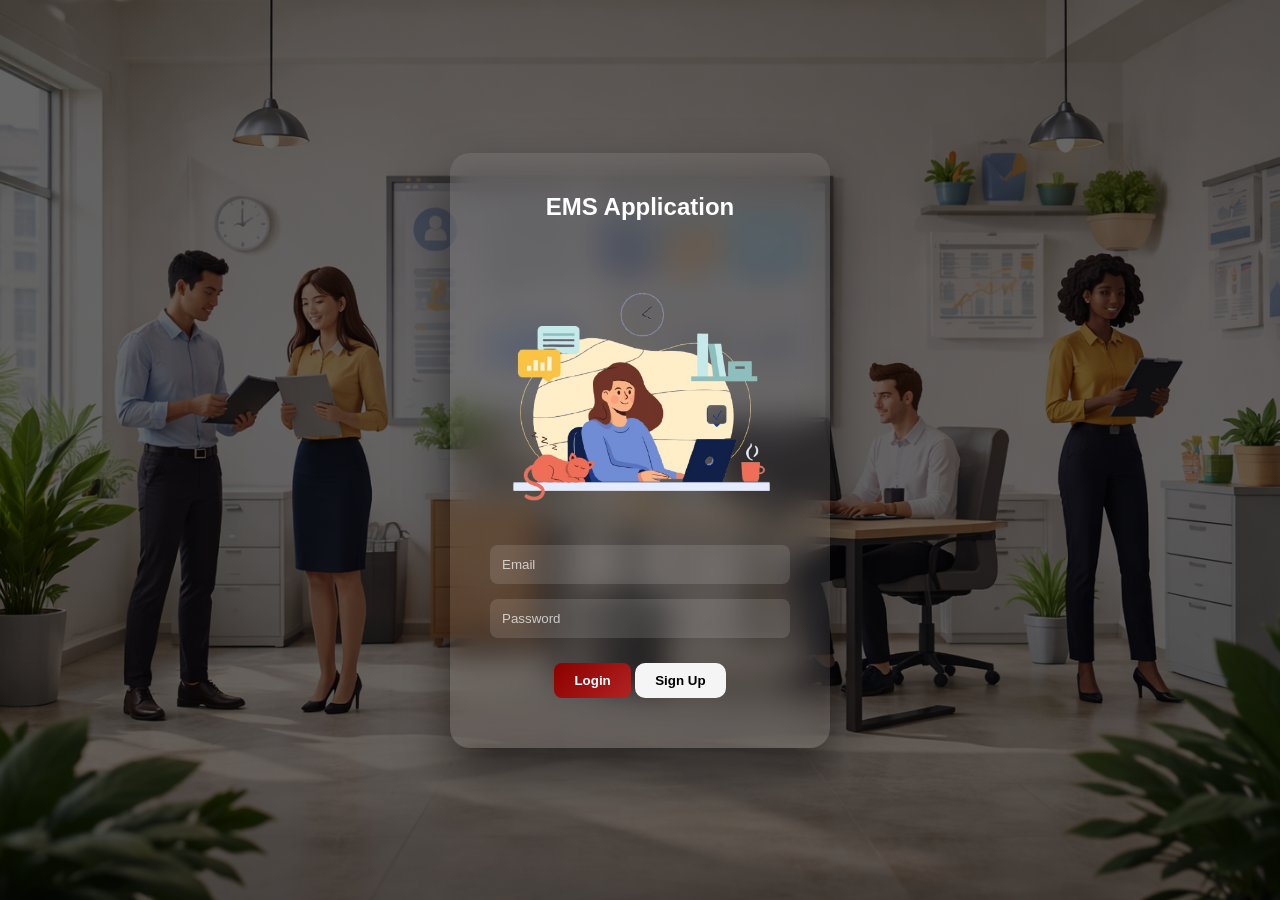
<file: index.html>
<!DOCTYPE html>
<html>
<head>
    <title>Login</title>
    <link rel="stylesheet" href="css/style.css">
</head>

<body class="login-page">

<div class="login-wrapper">
    <div class="glass-login">

        <h2>EMS Application</h2>
        <img class="img" src="./images/logo.png" alt="img">

        <input id="email" placeholder="Email">
        <input id="password" type="password" placeholder="Password">

        <button onclick="login()" class="btn-glossy">Login</button>
        <button onclick="showSignupPopup()" class="btn-edit">Sign Up</button>

        <p id="error" class="error-message"></p>

    </div>
</div>

<!-- OTP MODAL -->
<div id="otpModal" class="otp-modal">
    <div class="otp-box">
        <h3>Enter OTP</h3>
        <input id="otp" placeholder="Enter OTP">
        <button onclick="verifyOTP()" class="btn-glossy">Verify</button>
        <p id="otpError" class="error-message"></p>
    </div>
</div>

<!-- SIGNUP MODAL -->
<div id="signupModal" class="otp-modal">
    <div class="otp-box">
        <h3>Sign Up</h3>
        <input id="signupEmail" placeholder="Enter Email">
        <input id="signupPassword" type="password" placeholder="Enter Password">
        <button onclick="registerUser()" class="btn-glossy">Create Account</button>
        <button onclick="hideSignupPopup()" class="btn-edit">Close</button>
        <p id="signupError" class="error-message"></p>
    </div>
</div>

<script src="js/app.js"></script>

</body>
</html>
</file>
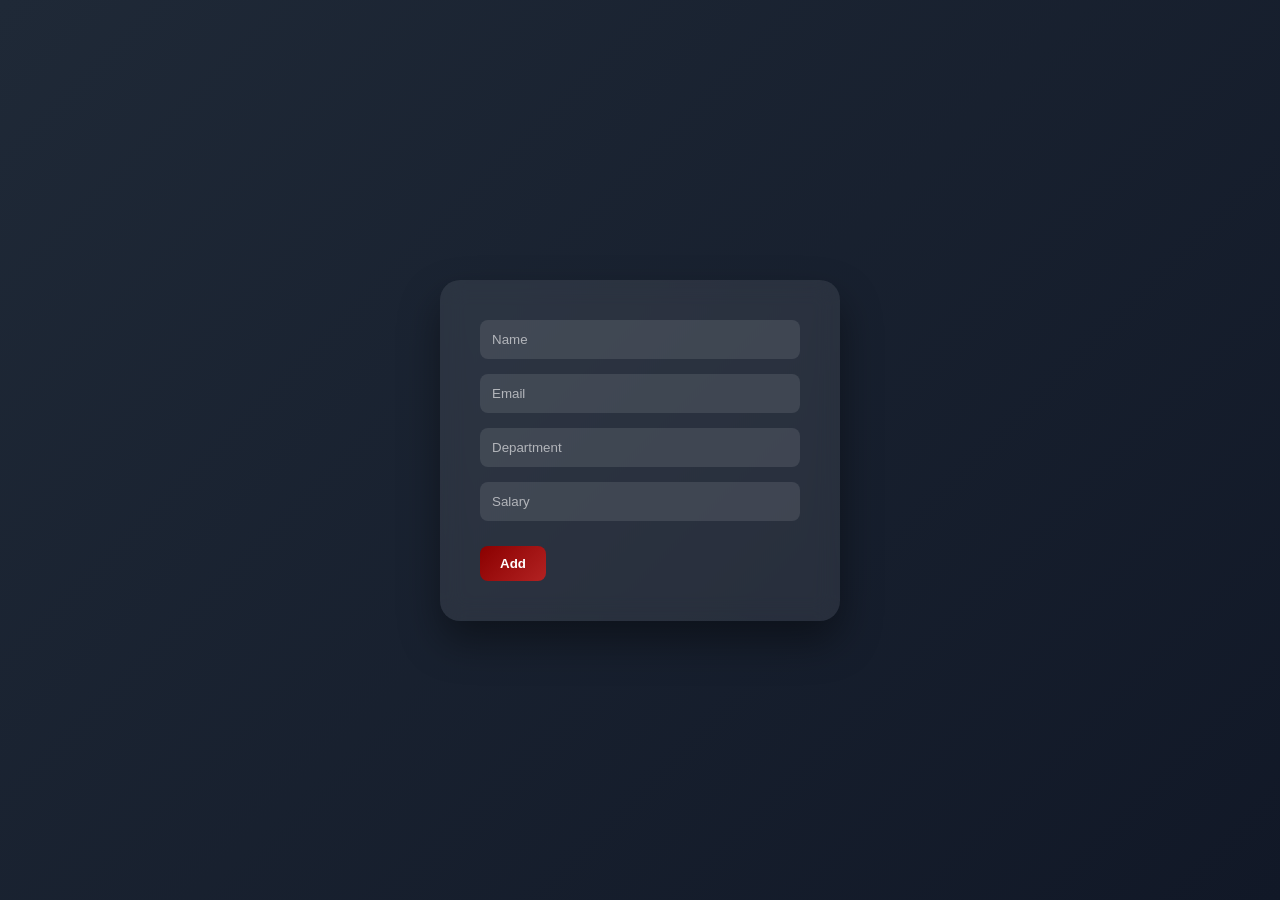
<file: add.html>
<!DOCTYPE html>
<html>
<head>
    <link rel="stylesheet" href="css/style.css">
</head>

<body class="form-page">

<div class="glass-container">

    <input id="name" placeholder="Name">
    <input id="email" placeholder="Email">
    <input id="department" placeholder="Department">
    <input id="salary" placeholder="Salary">

    <button onclick="addEmployee()" class="btn-glossy">Add</button>

</div>

<script src="js/app.js"></script>

</body>
</html>
</file>
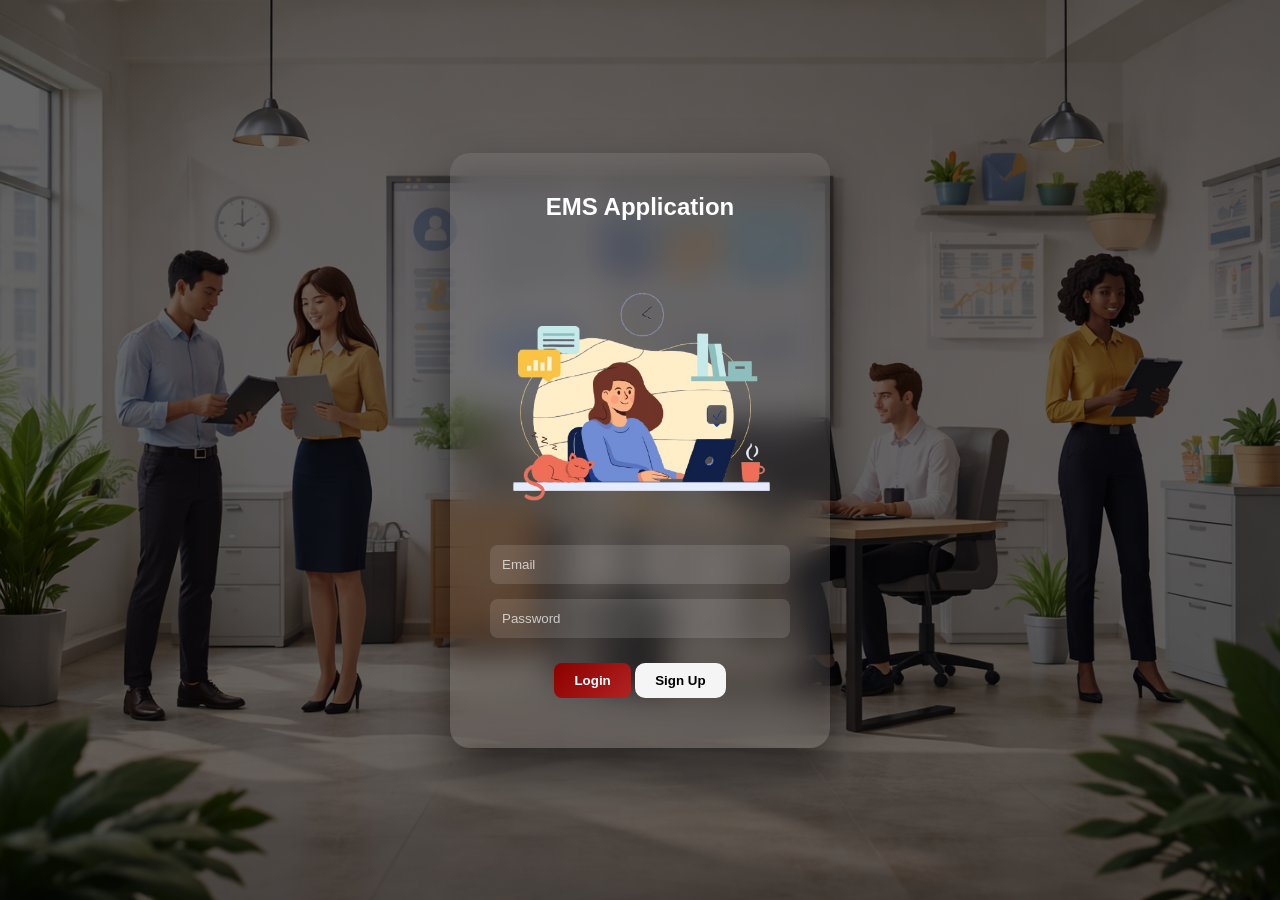
<file: dashboard.html>
<!DOCTYPE html>
<html>
<head>
    <title>Employees</title>
    <link rel="stylesheet" href="css/style.css">
</head>

<body>

<div class="top-navbar">
   <a class="reload" href=""><h3>EMS Dashboard</h3></a> 

    <input id="search" placeholder="Search">
    <button class="btn-glossy" onclick="loadEmployees(1)">Search</button>
    <button class="btn-glossy" onclick="logout()">Logout</button>

    <a href="add.html" class="btn-glossy">Add</a>
</div>

<div class="page-wrapper">

    <table class="modern-table">
        <thead>
        <tr>
            <th>ID</th><th>Name</th><th>Email</th>
            <th>Dept</th><th>Salary</th><th>Actions</th>
        </tr>
        </thead>

        <tbody id="table"></tbody>
    </table>

    <!-- ✅ PAGINATION -->
    <div class="pagination" id="pagination"></div>

</div>

<script src="js/app.js"></script>
<script>
checkSession();
loadEmployees();
</script>

</body>
</html>
</file>
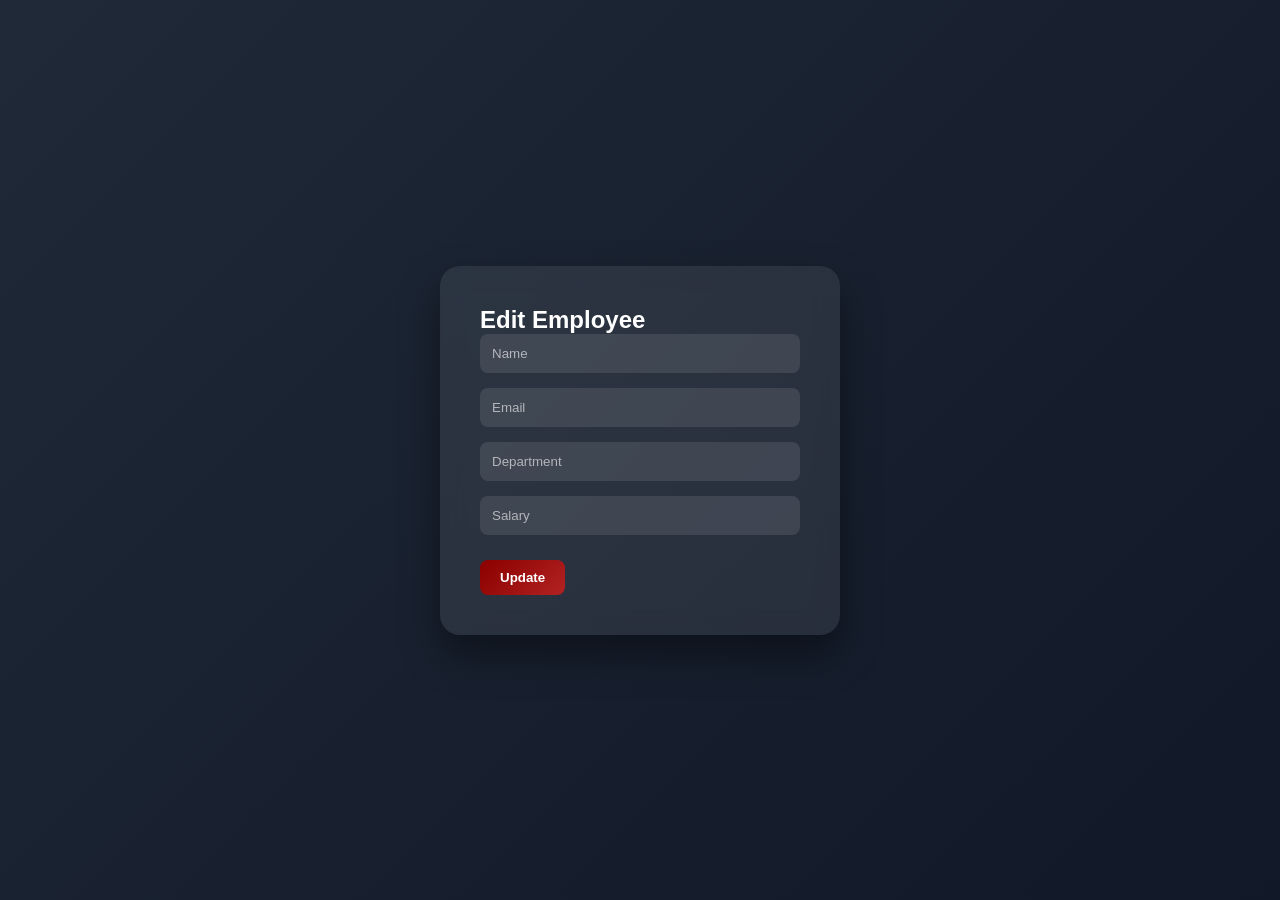
<file: edit.html>
<!DOCTYPE html>
<html>
<head>
    <title>Edit Employee</title>
    <link rel="stylesheet" href="css/style.css">
</head>

<body class="form-page">

<div class="glass-container">

    <h2>Edit Employee</h2>

    <input type="hidden" id="id">

    <input id="name" placeholder="Name">
    <input id="email" placeholder="Email">
    <input id="department" placeholder="Department">
    <input id="salary" placeholder="Salary">

    <button onclick="updateEmployee()" class="btn-glossy">Update</button>

</div>

<script src="js/app.js"></script>
<script>
loadEmployeeById();
</script>

</body>
</html>
</file>
<file: css/style.css>
/* ================= GLOBAL ================= */
* {
    margin: 0;
    padding: 0;
    box-sizing: border-box;
}

body {
    min-height: 100vh;
    background: linear-gradient(135deg, #1f2937, #111827);
    font-family: Arial, Helvetica, sans-serif;
    color: white;
}

/* ================= NAVBAR ================= */
.top-navbar {
    width: 100%;
    padding: 18px 60px;
    display: flex;
    justify-content: space-between;
    align-items: center;
    background: rgba(20, 25, 40, 0.95);
    backdrop-filter: blur(10px);
}

.top-navbar h3 {
    font-weight: 600;
}

/* ================= PAGE WRAPPER ================= */
.page-wrapper {
    padding: 40px 60px;
}

/* ================= TABLE ================= */
.modern-table {
    width: 100%;
    border-collapse: collapse;
    background: rgba(255, 255, 255, 0.05);
    border-radius: 10px;
    overflow: hidden;
}

.modern-table th, 
.modern-table td {
    padding: 14px;
    text-align: left;
}

.modern-table thead {
    background: rgba(255, 255, 255, 0.08);
}

.modern-table th {
    font-weight: 600;
}

.modern-table tbody tr {
    border-top: 1px solid rgba(255, 255, 255, 0.1);
}

.modern-table tbody tr:hover {
    background: rgba(255, 255, 255, 0.08);
    transition: 0.3s ease;
}

/* ================= FORM PAGE ================= */
.form-page {
    min-height: 100vh;
    display: flex;
    justify-content: center;
    align-items: center;
}

/* ================= GLASS CONTAINER ================= */
.glass-container {
    width: 400px;
    background: rgba(255, 255, 255, 0.08);
    backdrop-filter: blur(12px);
    border-radius: 20px;
    padding: 40px;
    box-shadow: 0 20px 40px rgba(0, 0, 0, 0.4);
}

/* ================= INPUT ================= */
.glass-container input {
    width: 100%;
    padding: 12px;
    margin-bottom: 15px;
    border-radius: 8px;
    border: none;
    background: rgba(255, 255, 255, 0.1);
    color: white;
}

.glass-container input::placeholder {
    color: rgba(255, 255, 255, 0.6);
}

.glass-container input:focus {
    outline: none;
    background: rgba(255, 255, 255, 0.15);
}

/* ================= BUTTONS ================= */
.btn-glossy {
    padding: 10px 20px;
    border-radius: 8px;
    text-decoration: none;
    border: none;
    cursor: pointer;
    background: linear-gradient(135deg, #8b0000, #b22222);
    color: white;
    font-weight: bold;
    transition: 0.3s ease;
}

.btn-glossy:hover {
    transform: translateY(-2px);
    box-shadow: 0 8px 20px rgba(178, 34, 34, 0.5);
}

.btn-danger {
    padding: 10px 20px;
    border-radius: 8px;
    border: none;
    cursor: pointer;
    background: #dc2626;
    color: white;
}

.btn-danger:hover {
    background: #b91c1c;
}

/* ================= LOGIN PAGE ================= */
.login-page {
    min-height: 100vh;
    background: linear-gradient(rgba(0,0,0,0.6), rgba(0,0,0,0.6)),
                url("../images/login-bg.jpg") no-repeat center center/cover;
}

.login-wrapper {
    min-height: 100vh;
    display: flex;
    justify-content: center;
    align-items: center;
}

.glass-login {
    width: 380px;
    padding: 40px;
    border-radius: 20px;
    background: rgba(255, 255, 255, 0.08);
    backdrop-filter: blur(15px);
    box-shadow: 0 25px 50px rgba(0, 0, 0, 0.5);
    text-align: center;
}

.glass-login h2 {
    margin-bottom: 20px;
}

/* Login Inputs */
.glass-login input {
    width: 100%;
    padding: 12px;
    margin-bottom: 15px;
    border-radius: 8px;
    border: none;
    background: rgba(255, 255, 255, 0.12);
    color: white;
}

.glass-login input::placeholder {
    color: rgba(255, 255, 255, 0.7);
}

/* Error */
.error-message {
    margin-top: 10px;
    color: #ff4d4d;
    font-size: 13px;
}

/* ================= SEARCH ================= */
#search {
    padding: 8px;
    border-radius: 6px;
    border: none;
    margin-right: 10px;
    width: 500px;
}

/* ================= BUTTON ALIGN ================= */
button {
    margin-top: 10px;
}

.img{
    height: 300px;

}

.pagination {
    margin-top: 30px;
    text-align: center;
}

.pagination button {
    margin: 5px;
    padding: 8px 12px;
    border: none;
    background: #444;
    color: white;
    cursor: pointer;
    border-radius: 5px;
}

.pagination button.active {
    background: #007bff;
}

.pagination button:hover {
    background: #007bff;
}

.reload:link, .reload:hover, .reload:active, .reload:visited{
    color: white;
    text-decoration: none;
}

.btn-edit{
     padding: 10px 20px;
    border-radius: 10px;
    text-decoration: none;
    border: none;
    cursor: pointer;
    background-color: whitesmoke;
    font-weight: bold;

}

.btn-edit:hover{
    transform: translateY(-2px);
    box-shadow: 0 8px 20px rgba(168, 84, 84, 0.5);
}

/* OTP MODAL */
.otp-modal {
    position: fixed;
    top: 0;
    left: 0;
    width: 100%;
    height: 100%;
    background: rgba(0,0,0,0.7);
    display: none;
    justify-content: center;
    align-items: center;
    z-index: 1000;
}

.otp-box {
    width: 300px;
    padding: 30px;
    border-radius: 15px;
    background: rgba(255,255,255,0.1);
    backdrop-filter: blur(12px);
    text-align: center;
}

.otp-box input {
    width: 100%;
    padding: 10px;
    margin: 15px 0;
    border-radius: 8px;
    border: none;
    background: rgba(255,255,255,0.15);
    color: white;
}

#signupModal input {
    width: 100%;
    padding: 10px;
    margin: 12px 0;
    border-radius: 8px;
    border: none;
    background: rgba(255,255,255,0.15);
    color: white;
}
</file>
